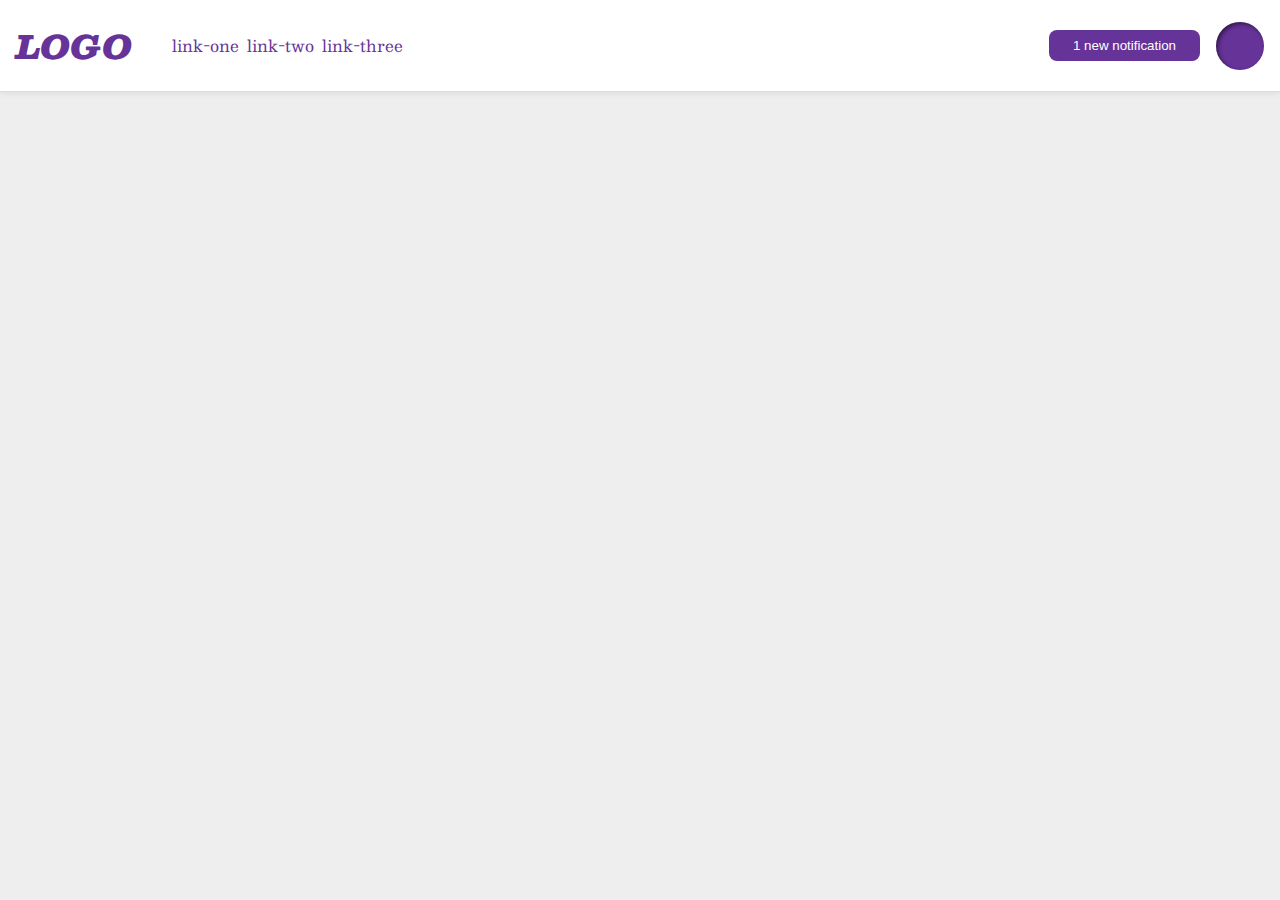
<file: flex/03-flex-header-2/index.html>
<!DOCTYPE html>
<html lang="en">
  <head>
    <meta charset="UTF-8">
    <meta http-equiv="X-UA-Compatible" content="IE=edge">
    <meta name="viewport" content="width=device-width, initial-scale=1.0">
    <title>Flex Header 2</title>
    <link rel="stylesheet" href="style.css">
  </head>
  <body>
    <div class="header">
      <div class="logo">
        LOGO
      </div>
      <ul class="links">
        <li><a href="google.com">link-one</a></li>
        <li><a href="google.com">link-two</a></li>
        <li><a href="google.com">link-three</a></li>
      </ul>
      <div class="divider"></div>
      <button class="notifications">
        1 new notification
      </button>
      <div class="profile-image"></div>
    </div>
  </body>
</html>
</file>
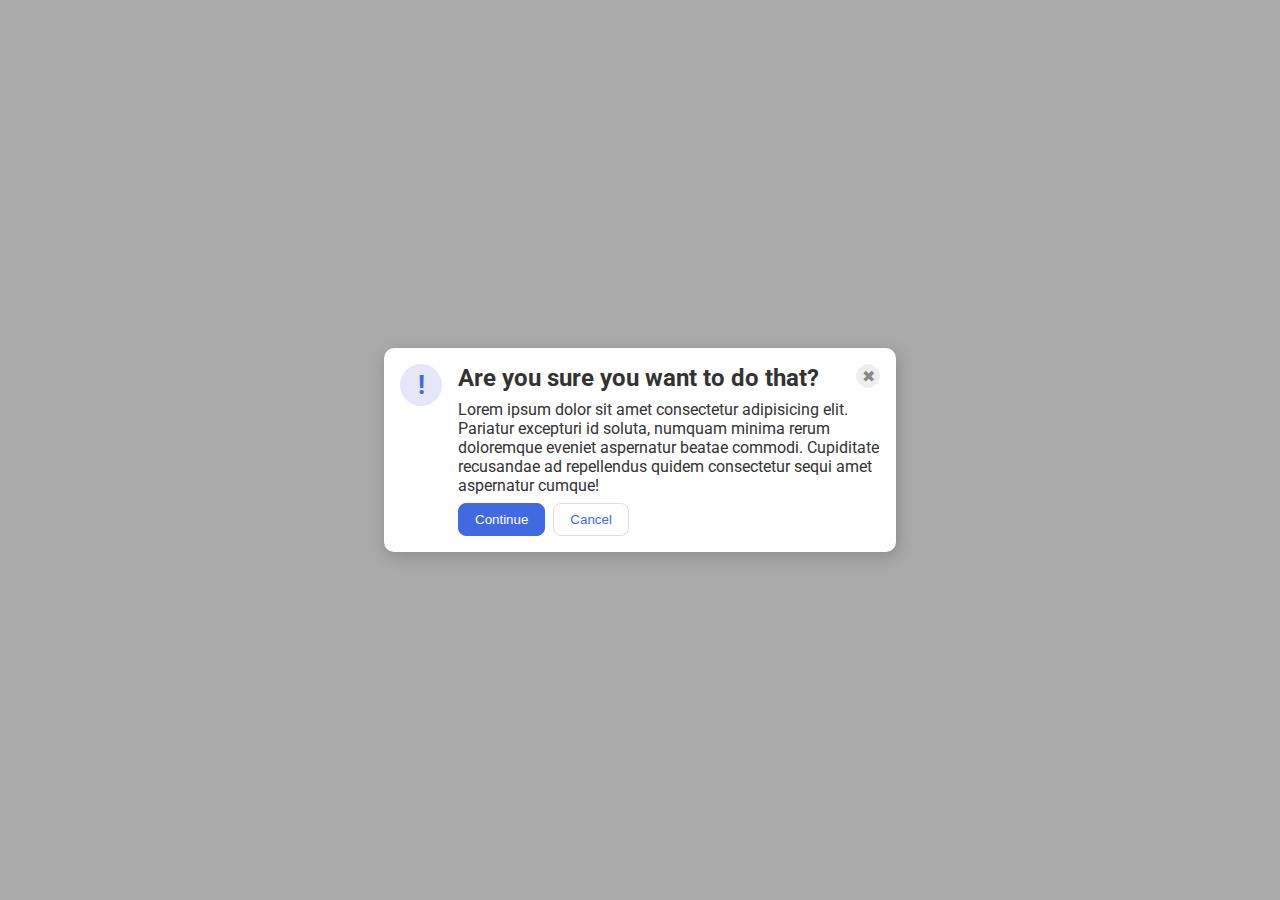
<file: flex/05-flex-modal/index.html>
<!DOCTYPE html>
<html lang="en">
  <head>
    <meta charset="UTF-8">
    <meta http-equiv="X-UA-Compatible" content="IE=edge">
    <meta name="viewport" content="width=device-width, initial-scale=1.0">
    <link rel="stylesheet" href="style.css">
    <title>Modal</title>
  </head>
  <body>
    <div class="modal">
      <div class="icon">!</div>
      <div class="container">
        <div class="header"><Strong>Are you sure you want to do that?</Strong> <button class="close-button">✖</button> </div>
        <div class="text">Lorem ipsum dolor sit amet consectetur adipisicing elit. Pariatur excepturi id soluta, numquam minima rerum doloremque eveniet aspernatur beatae commodi. Cupiditate recusandae ad repellendus quidem consectetur sequi amet aspernatur cumque!</div>
        <div class="buttons">
          <button class="continue">Continue</button>
          <button class="cancel">Cancel</button>
        </div> 
      </div>
    </div>
  </body>
</html>
</file>
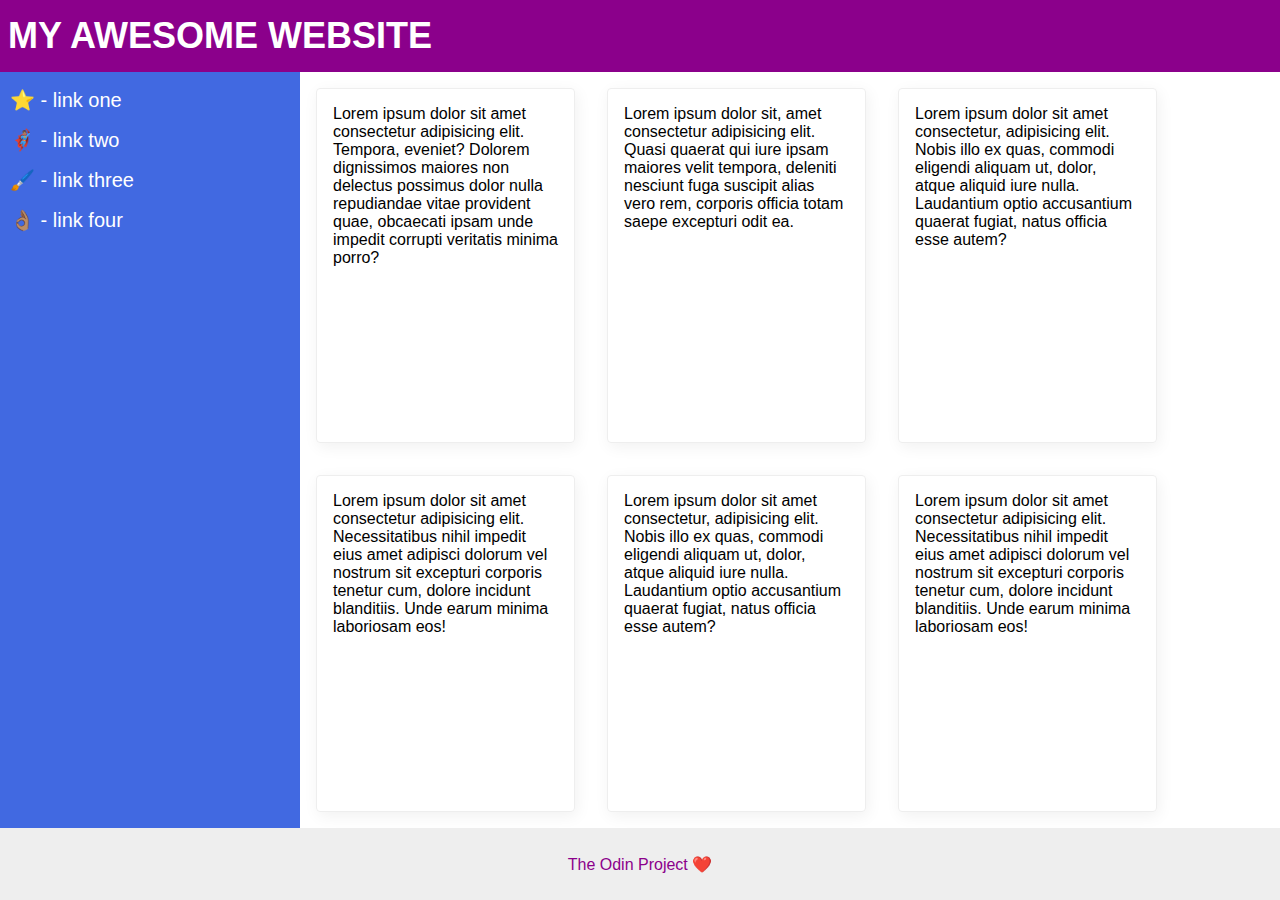
<file: flex/07-flex-layout-2/index.html>
<!DOCTYPE html>
<html lang="en">
  <head>
    <meta charset="UTF-8">
    <meta http-equiv="X-UA-Compatible" content="IE=edge">
    <meta name="viewport" content="width=device-width, initial-scale=1.0">
    <title>The Holy Grail</title>
    <link rel="stylesheet" href="style.css">
  </head>
  <body>
    <div class="header">
      MY AWESOME WEBSITE
    </div>
    
    <div class="container">

      <div class="sidebar">
          <ul>
            <li><a href="#">⭐ - link one</a></li>
            <li><a href="#">🦸🏽‍♂️ - link two</a></li>
            <li><a href="#">🖌️ - link three</a></li>
            <li><a href="#">👌🏽 - link four</a></li>
          </ul>
      </div>

      <div class="cardcontainer">
        <div class="card">Lorem ipsum dolor sit amet consectetur adipisicing elit. Tempora, eveniet? Dolorem dignissimos maiores non delectus possimus dolor nulla repudiandae vitae provident quae, obcaecati ipsam unde impedit corrupti veritatis minima porro?</div>
        <div class="card">Lorem ipsum dolor sit, amet consectetur adipisicing elit. Quasi quaerat qui iure ipsam maiores velit tempora, deleniti nesciunt fuga suscipit alias vero rem, corporis officia totam saepe excepturi odit ea.</div>
        <div class="card">Lorem ipsum dolor sit amet consectetur, adipisicing elit. Nobis illo ex quas, commodi eligendi aliquam ut, dolor, atque aliquid iure nulla. Laudantium optio accusantium quaerat fugiat, natus officia esse autem?</div>
        <div class="card">Lorem ipsum dolor sit amet consectetur adipisicing elit. Necessitatibus nihil impedit eius amet adipisci dolorum vel nostrum sit excepturi corporis tenetur cum, dolore incidunt blanditiis. Unde earum minima laboriosam eos!</div>
        <div class="card">Lorem ipsum dolor sit amet consectetur, adipisicing elit. Nobis illo ex quas, commodi eligendi aliquam ut, dolor, atque aliquid iure nulla. Laudantium optio accusantium quaerat fugiat, natus officia esse autem?</div>
        <div class="card">Lorem ipsum dolor sit amet consectetur adipisicing elit. Necessitatibus nihil impedit eius amet adipisci dolorum vel nostrum sit excepturi corporis tenetur cum, dolore incidunt blanditiis. Unde earum minima laboriosam eos!</div>
      </div>
    </div>

    <div class="footer">
      The Odin Project ❤️
    </div>
  </body>
</html>
</file>
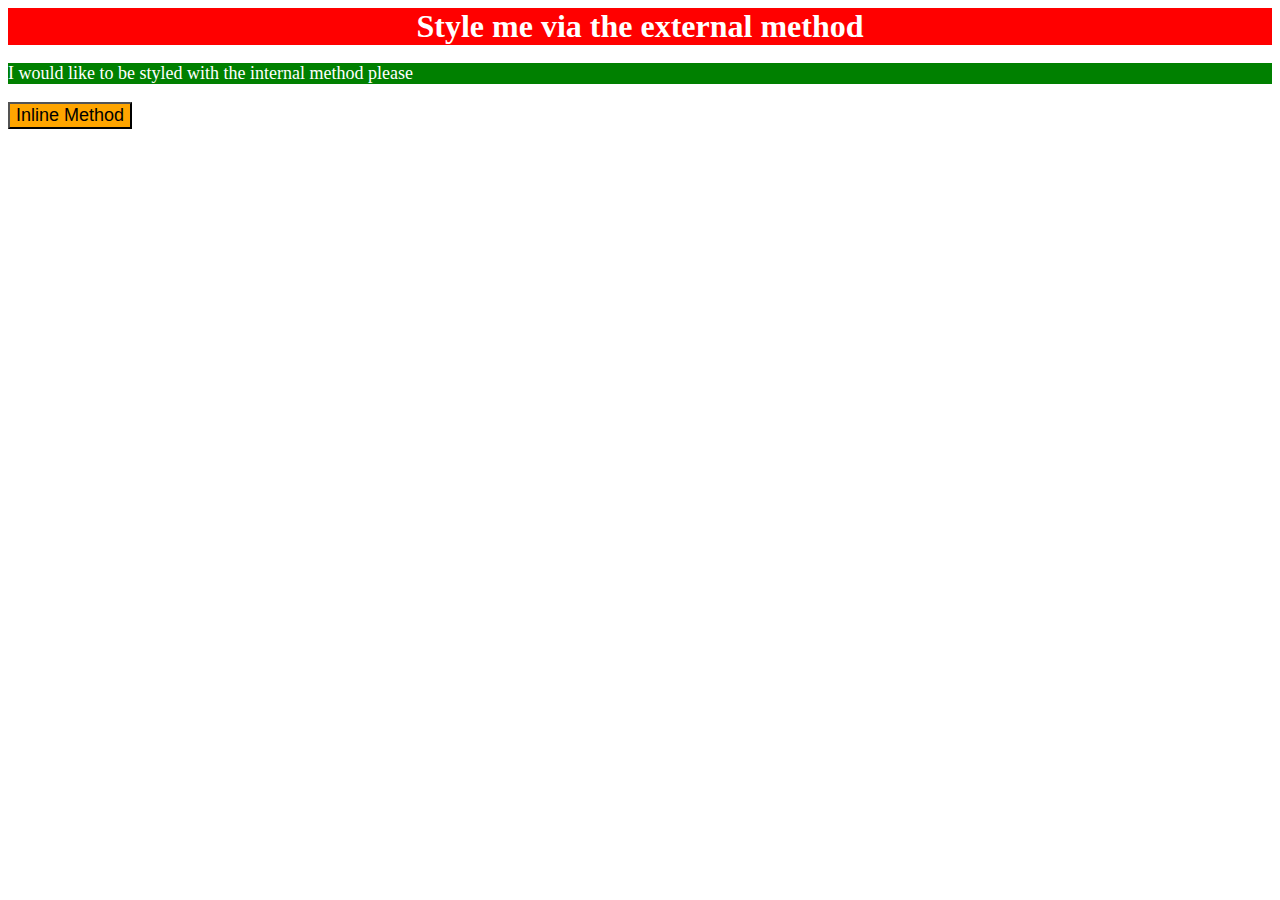
<file: foundations/01-css-methods/index.html>
<!DOCTYPE html>
<html lang="en">
    <head>
        <meta charset="UTF-8"/>
        <Title>CSS Methods</Title>
        <link rel="stylesheet" href="./styles.css"/>
        
        <style>
            p {
                color: white;
                background-color: green;
                font-size: 18px;
            }
        </style>
    </head>
    <body>
        <div>Style me via the external method</div>
        <p>I would like to be styled with the internal method please</p>
        <button style="background-color: orange; font-size: 18px;">Inline Method</button>
    </body>
</html>
</file>
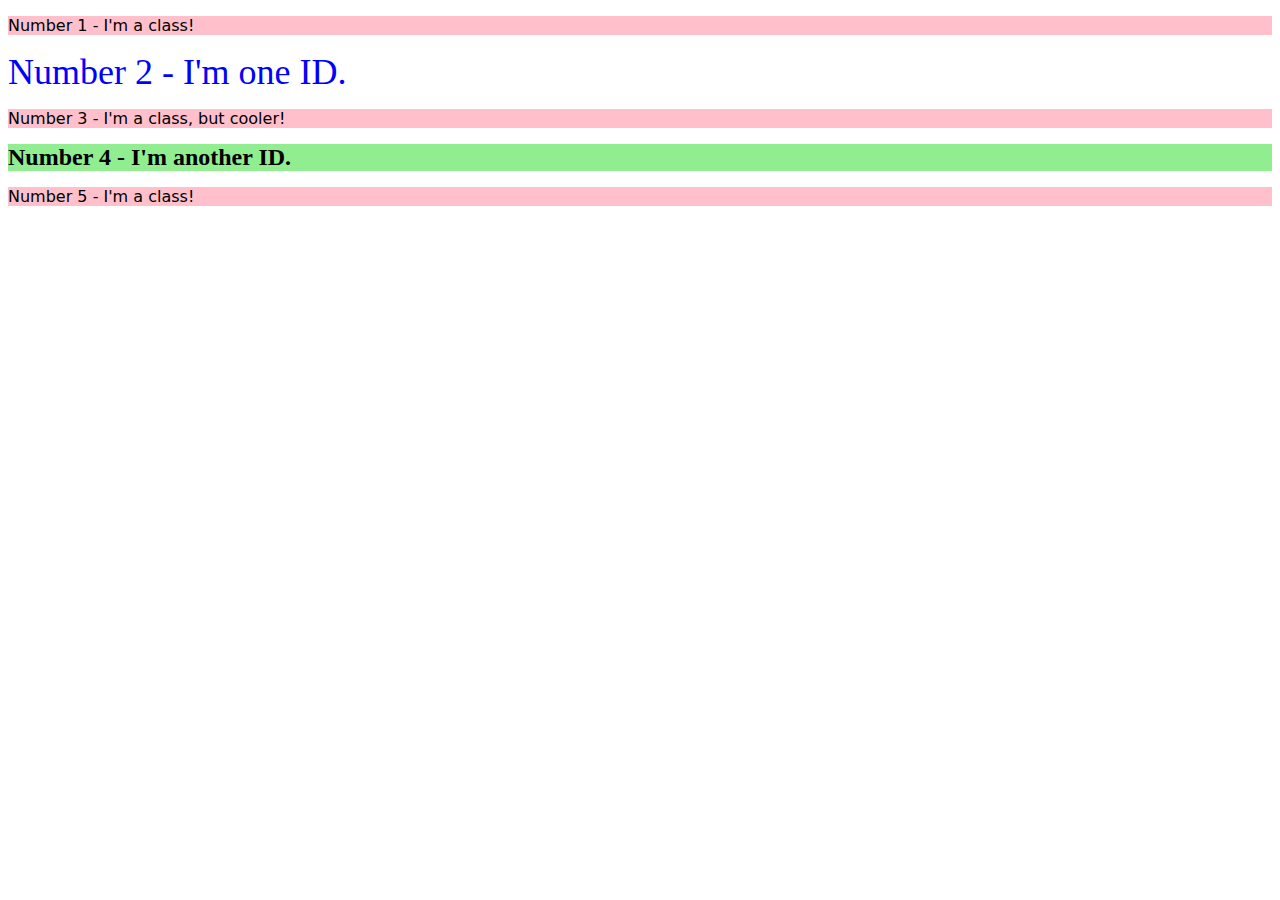
<file: foundations/02-class-id-selectors/index.html>
<!DOCTYPE html>
<html lang="en">
  <head>
    <meta charset="UTF-8">
    <meta http-equiv="X-UA-Compatible" content="IE=edge">
    <meta name="viewport" content="width=device-width, initial-scale=1.0">
    <title>Class and ID Selectors</title>
    <link rel="stylesheet" href="style.css">
  </head>
  <body>
    <p class="odd">Number 1 - I'm a class!</p>
    <div id="second">Number 2 - I'm one ID.</div>
    <p class="odd">Number 3 - I'm a class, but cooler!</p>
    <div id="fourth">Number 4 - I'm another ID.</div>
    <p class="odd">Number 5 - I'm a class!</p>
  </body>
</html>
</file>
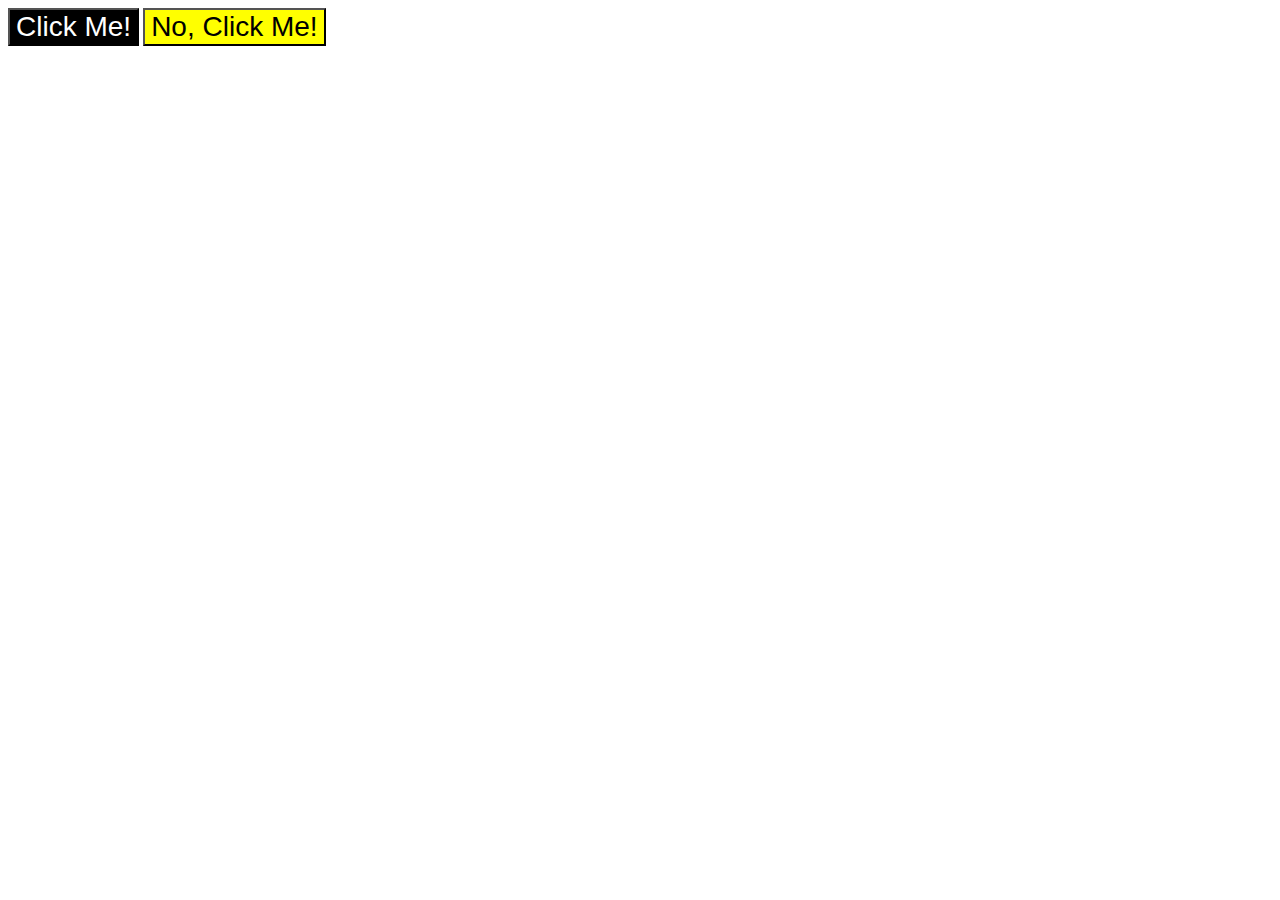
<file: foundations/03-grouping-selectors/index.html>
<!DOCTYPE html>
<html lang="en">
  <head>
    <meta charset="UTF-8">
    <meta http-equiv="X-UA-Compatible" content="IE=edge">
    <meta name="viewport" content="width=device-width, initial-scale=1.0">
    <title>Grouping Selectors</title>
    <link rel="stylesheet" href="style.css">
  </head>
  <body>
    <button class="first">Click Me!</button>
    <button class="second">No, Click Me!</button>
  </body>
</html>
</file>
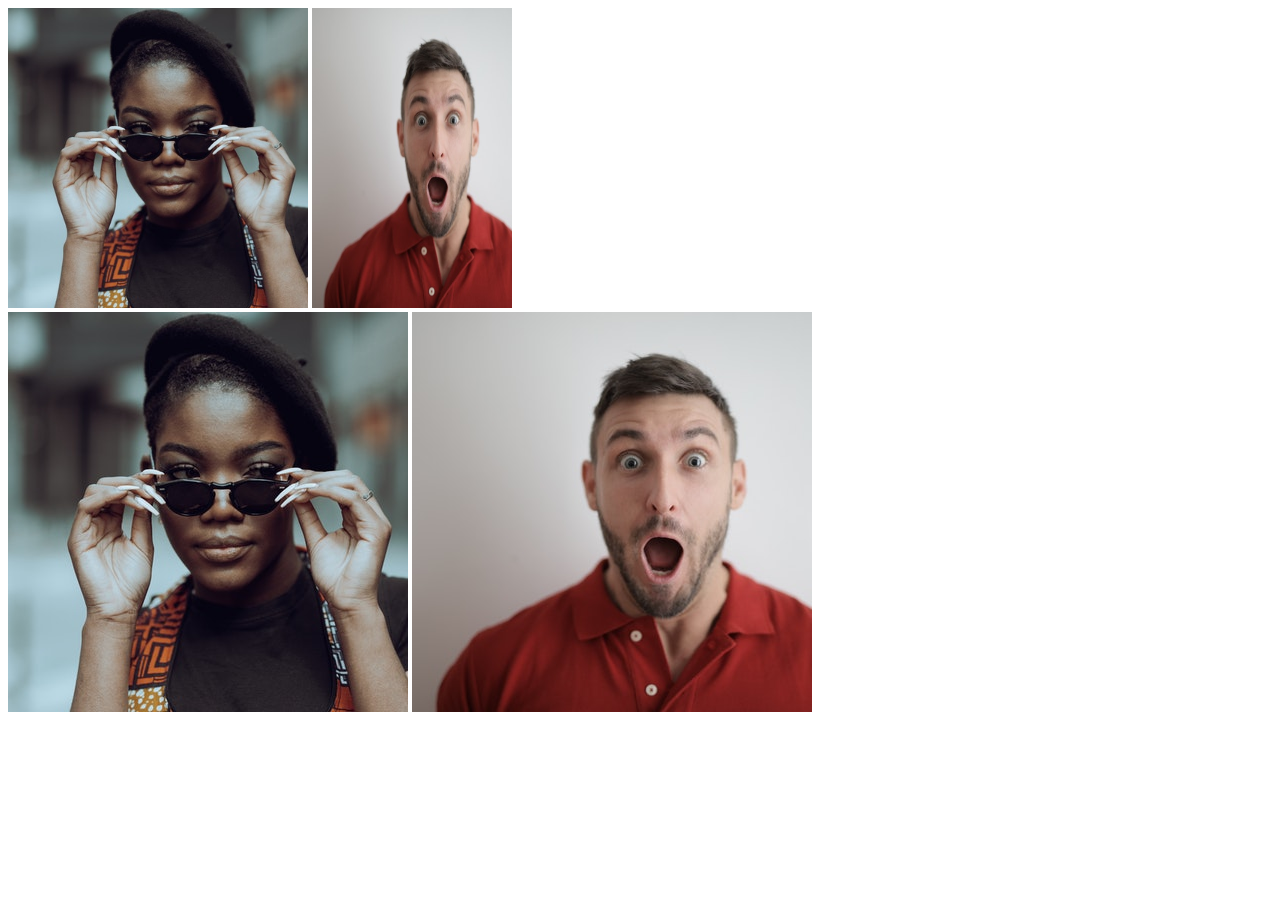
<file: foundations/04-chaining-selectors/index.html>
<!DOCTYPE html>
<html lang="en">
  <head>
    <meta charset="UTF-8">
    <meta http-equiv="X-UA-Compatible" content="IE=edge">
    <meta name="viewport" content="width=device-width, initial-scale=1.0">
    <title>Chaining Selectors</title>
    <link rel="stylesheet" href="style.css">
  </head>
  <body>
    <!-- Check image source path. Review Foundations lesson - Links and Images -->
    <!-- Use the classes BELOW this line -->
    <div>
      <img class="avatar proportioned" src="./image/woman.jpg" alt="Woman with glasses">
      <img class="avatar distorted" src="./image/man.jpg" alt="Man with surprised expression">
    </div>
    <!-- Use the classes ABOVE this line -->
    <div>
      <img class="original proportioned" src="./image/woman.jpg" alt="Woman with glasses">
      <img class="original distorted" src="./image/man.jpg" alt="Man with surprised expression">
    </div>
  </body>
</html>
</file>
<file: flex/03-flex-header-2/style.css>
/* this is some magical font-importing.  
you'll learn about it later. */
@import url('https://fonts.googleapis.com/css2?family=Besley:ital,wght@0,400;1,900&display=swap');

body {
  margin: 0;
  background: #eee;
  font-family: Besley, serif;
}

.header {
  background: white;
  border-bottom: 1px solid #ddd;
  box-shadow: 0 0 8px rgba(0,0,0,.1);
  display: flex;
  justify-content: space-around;
  align-items: center;
  padding: 16px;
}

.divider {
  margin: auto;
}

.profile-image {
  background: rebeccapurple;
  box-shadow: inset 2px 2px 4px rgba(0,0,0,.5);
  border-radius: 50%;
  width: 48px;
  height: 48px;
  margin-left: 16px;
}

.logo {
  color: rebeccapurple;
  font-size: 32px;
  font-weight: 900;
  font-style: italic;
}

button {
  border: none;
  border-radius: 8px;
  background: rebeccapurple;
  color: white;
  padding: 8px 24px;
}

a {
  /* this removes the line under our links */
  text-decoration: none;
  color: rebeccapurple;
}

ul {
  list-style-type: none;
  display: flex;
  gap: 8px;
}
</file>
<file: flex/05-flex-modal/style.css>
@import url('https://fonts.googleapis.com/css2?family=Roboto:wght@400;700&display=swap');

html, body {
  height: 100%;
}

body {
  font-family: Roboto, sans-serif;
  margin: 0;
  background: #aaa;
  color: #333;
  /* I'll give you this one for free lol */
  display: flex;
  align-items: center;
  justify-content: center;
}

.modal {
  background: white;
  width: 480px;
  border-radius: 10px;
  box-shadow: 2px 4px 16px rgba(0,0,0,.2);
  display: flex;
  padding: 16px;
  gap: 16px;
}

.header {
  margin-bottom: 8px;
  font-size: 24px;
  display: flex;
}
.icon {
  color: royalblue;
  font-size: 26px;
  font-weight: 700;
  background: lavender;
  width: 42px;
  height: 42px;
  border-radius: 50%;
  display: flex;
  align-items: center;
  justify-content: center;
  flex: 1 0 auto;
}

.container {
  display: flex;
  flex-direction: column;
}

.close-button {
  background: #eee;
  border-radius: 50%;
  color: #888;
  font-weight: 400;
  font-size: 16px;
  height: 24px;
  width: 24px;
  display: flex;
  align-items: center;
  justify-content: center;
  border: 1px solid #eee;
  padding: 0;
  margin-left: auto;

}

button {
  cursor: pointer;
  padding: 8px 16px;
  border-radius: 8px;
}

button.continue {
  background: royalblue;
  border: 1px solid royalblue;
  color: white;
  max-width: 100px;
}

button.cancel {
  background: white;
  border: 1px solid #ddd;
  color: royalblue;
  max-width: 100px;
}

.buttons {
  display: flex;
  flex-direction: row;
  margin-top: 8px;
  gap:8px;
}
</file>
<file: flex/07-flex-layout-2/style.css>
body {
  font-family: -apple-system, BlinkMacSystemFont, 'Segoe UI', Roboto, Oxygen, Ubuntu, Cantarell, 'Open Sans', 'Helvetica Neue', sans-serif;
  margin: 0;
  min-height: 100vh;
  display: flex;
  flex-direction: column;
}

.container,
.cardcontainer,
.card {
  display: flex;
}

.container {
  flex: 1;
}

.cardcontainer {
  flex: 2;
  flex-wrap: wrap;
}

.card {
  padding: 16px;
  margin: 16px;
  max-width: 225px;
}

.header {
  height: 72px;
  background: darkmagenta;
  color: white;
  display: flex;
  justify-content: flex-start;
  align-items: center;
  font-weight: bold;
  font-size: 36px;
  padding-left: 8px;
}

.footer {
  height: 72px;
  background: #eee;
  color: darkmagenta;
  display: flex;
  justify-content: center;
  align-items: center;
}

.sidebar {
  width: 300px;
  background: royalblue;
  box-sizing: border-box;
}

ul {
  list-style: none;
  padding: 0px 0px 0px 10px;
}

li {
  margin-bottom: 16px;
  font-size: 20px;
}

a {
  text-decoration: none;
  color: white;
}

.card {
  border: 1px solid #eee;
  box-shadow: 2px 4px 16px rgba(0,0,0,.06);
  border-radius: 4px;
}
</file>
<file: foundations/01-css-methods/styles.css>
div {
    color: white;
    background: red;
    font-size: 32px;
    text-align: center;
    font-weight: bold;
}
</file>
<file: foundations/02-class-id-selectors/style.css>
.odd {
    background-color: pink;
    font-family: Verdana, "DejaVu Sans", sans-serif;
}

#second {
    color: blue;
    font-size: 36px;
}

.third {
    font-size: 36px;
}

#fourth {
    background: lightgreen;
    font-size: 24px;
    font-weight: bold;
}
</file>
<file: foundations/03-grouping-selectors/style.css>
.first {
    background-color: black;
    color: white;
}

.second {
    background-color: yellow;
}

.first,
.second {
    font-size: 28px;
    font-family: Arial, 'Times New Roman', sans-serif;
}
</file>
<file: foundations/04-chaining-selectors/style.css>
/* Add CSS Styling */
.avatar.proportioned {
    width: 300px;
    height: auto;
}

.avatar.distorted {
    width: 200px;
    height: 300px;
}
</file>
